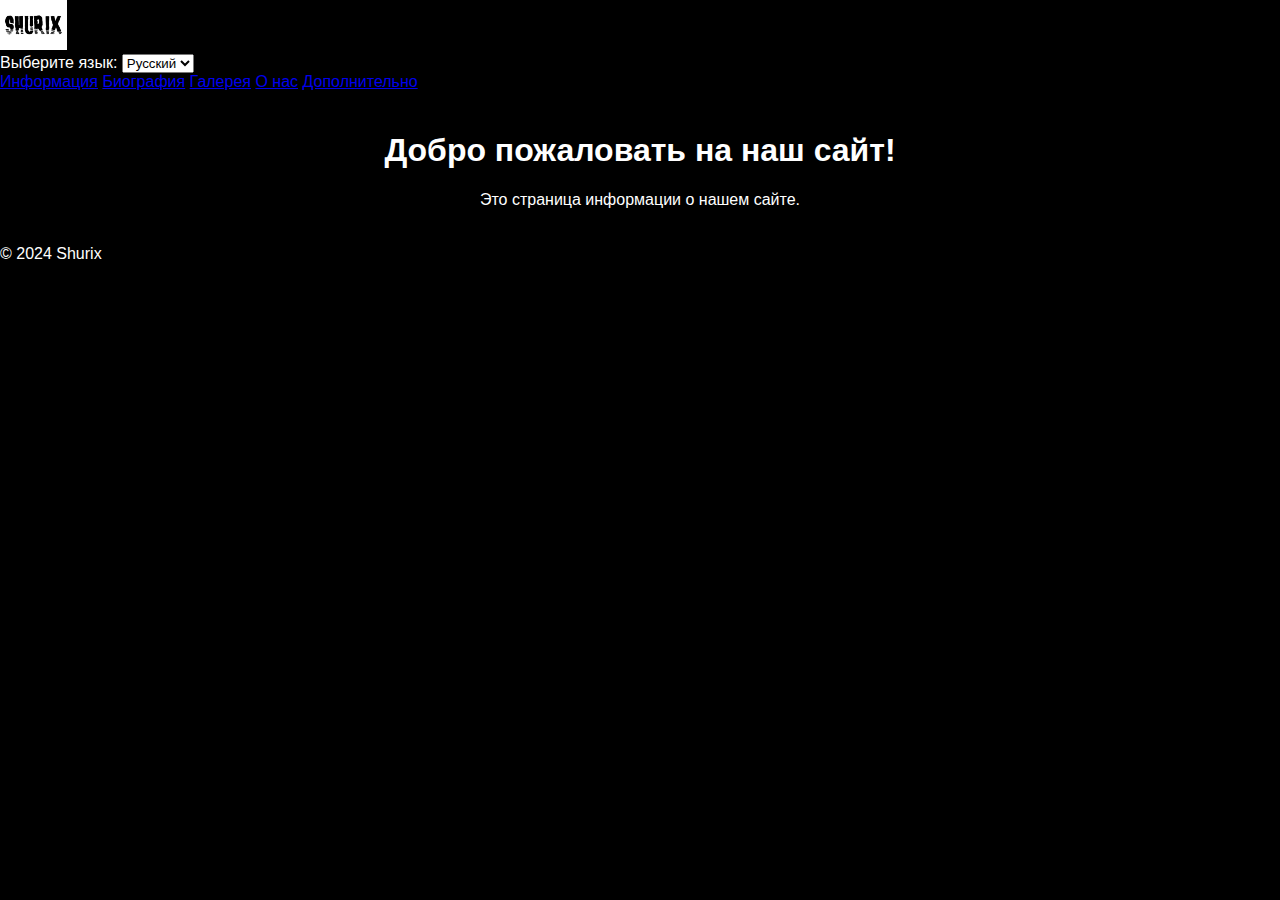
<file: index.html>
<!DOCTYPE html>
<html lang="ru">
<head>
    <meta charset="UTF-8">
    <meta name="viewport" content="width=device-width, initial-scale=1.0">
    <title>Ваш Сайт</title>
    <link rel="stylesheet" href="style.css">
</head>
<body>
    <div class="header">
        <img src="logo.png" alt="Логотип" class="logo">
        <div class="language-switch">
            <label for="language">Выберите язык:</label>
            <select id="language" onchange="changeLanguage()">
                <option value="ru">Русский</option>
                <option value="en">English</option>
            </select>
        </div>
        <div class="nav">
            <a href="index.html">Информация</a>
            <a href="biography.html">Биография</a>
            <a href="gallery.html">Галерея</a>
            <a href="about.html">О нас</a>
            <a href="extra.html">Дополнительно</a>
        </div>
    </div>
    <div class="content">
        <h1>Добро пожаловать на наш сайт!</h1>
        <p>Это страница информации о нашем сайте.</p>
    </div>
    <div class="footer">
        &copy; 2024 Shurix
    </div>
    <script>
        function changeLanguage() {
            const lang = document.getElementById('language').value;
            // Код для смены языка можно добавить здесь
        }
    </script>
</body>
</html>
</file>
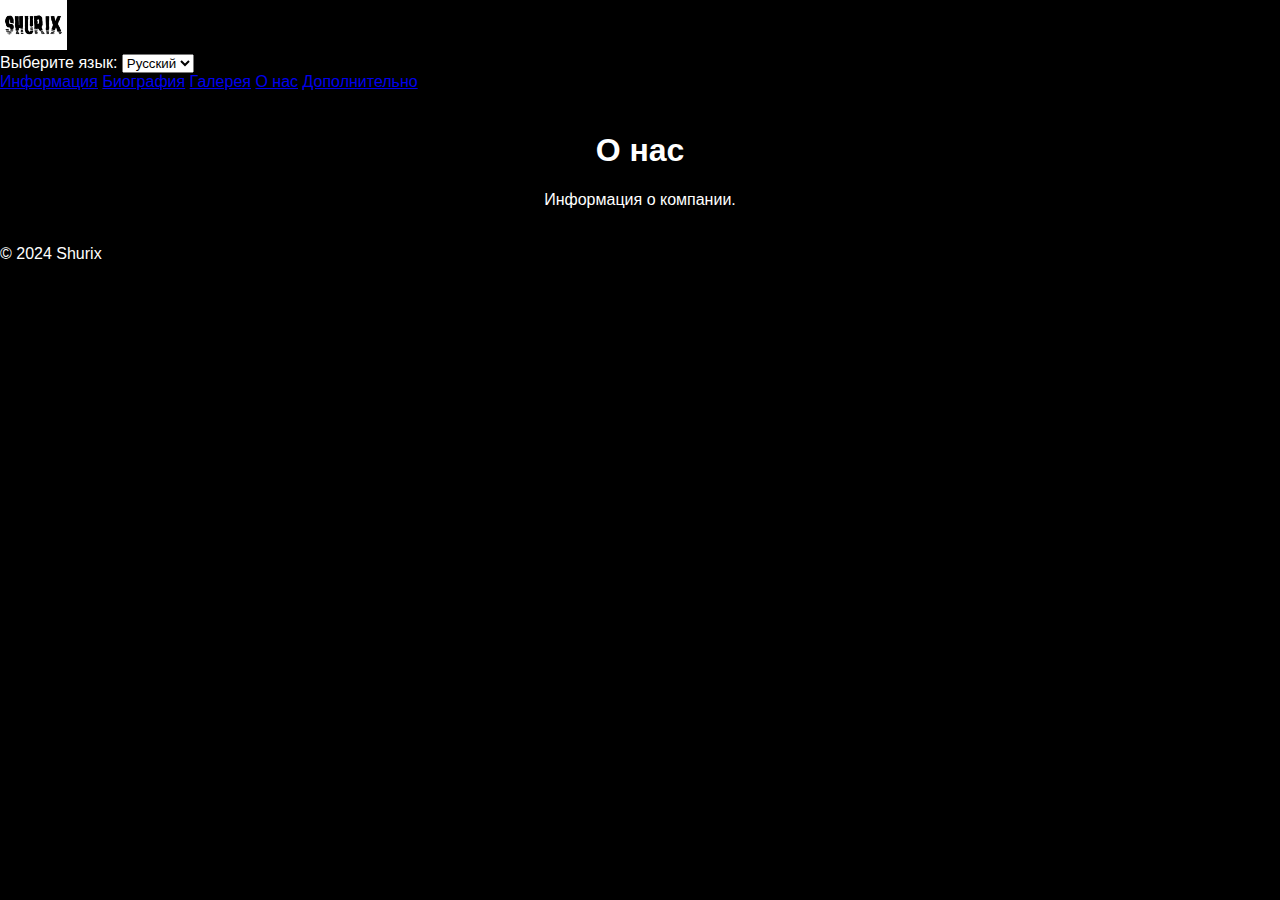
<file: about.html>
<!DOCTYPE html>
<html lang="ru">
<head>
    <meta charset="UTF-8">
    <meta name="viewport" content="width=device-width, initial-scale=1.0">
    <title>О нас</title>
    <link rel="stylesheet" href="style.css">
</head>
<body>
    <div class="header">
        <img src="logo.png" alt="Логотип" class="logo">
        <div class="language-switch">
            <label for="language">Выберите язык:</label>
            <select id="language" onchange="changeLanguage()">
                <option value="ru">Русский</option>
                <option value="en">English</option>
            </select>
        </div>
        <div class="nav">
            <a href="index.html">Информация</a>
            <a href="biography.html">Биография</a>
            <a href="gallery.html">Галерея</a>
            <a href="about.html">О нас</a>
            <a href="extra.html">Дополнительно</a>
        </div>
    </div>
    <div class="content">
        <h1>О нас</h1>
        <p>Информация о компании.</p>
    </div>
    <div class="footer">
        &copy; 2024 Shurix
    </div>
    <script>
        function changeLanguage() {
            const lang = document.getElementById('language').value;
            // Код для смены языка можно добавить здесь
        }
    </script>
</body>
</html>
</file>
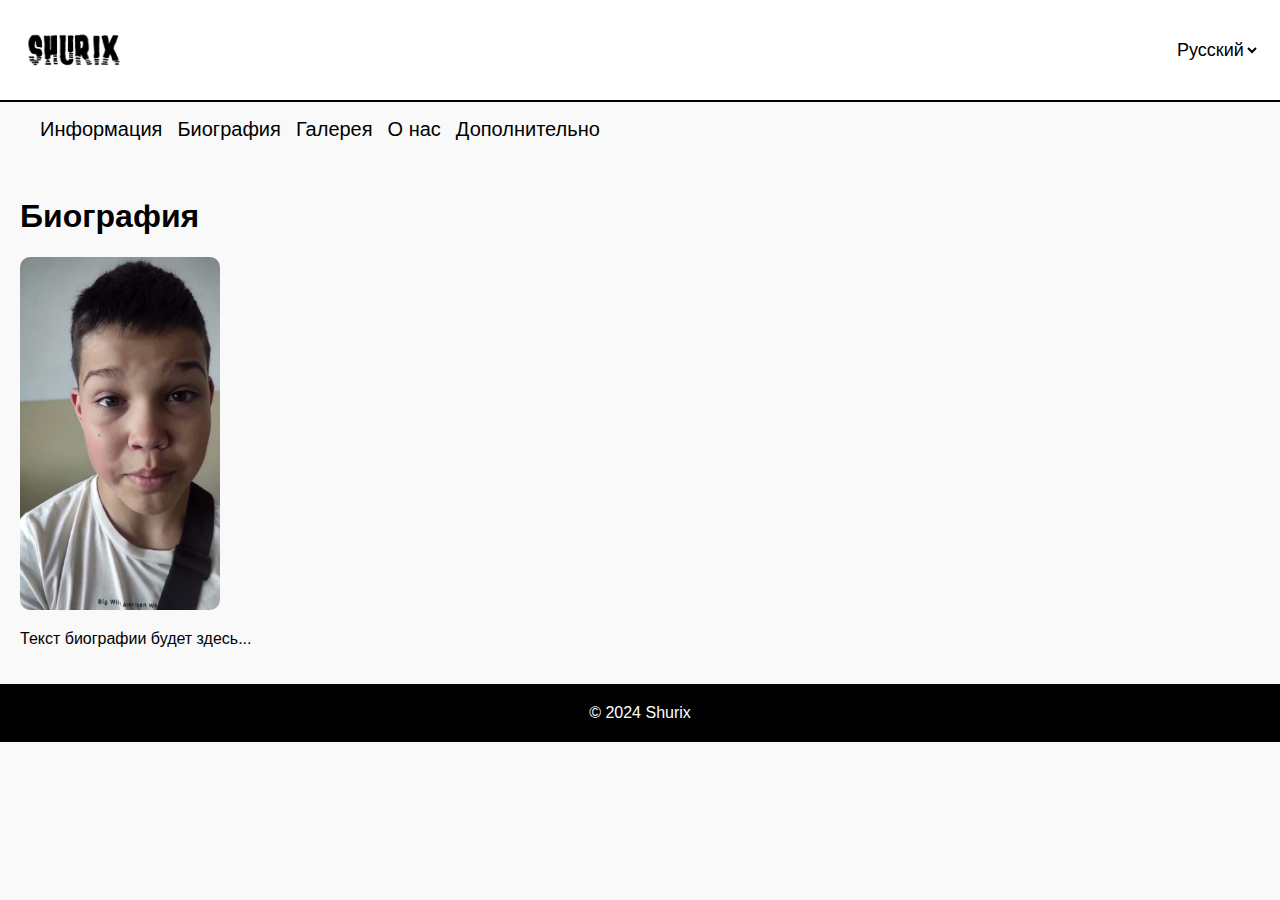
<file: biography.html>
<!DOCTYPE html>
<html lang="ru">
<head>
    <meta charset="UTF-8">
    <meta name="viewport" content="width=device-width, initial-scale=1.0">
    <title>Биография</title>
    <link rel="stylesheet" href="interface.css"> <!-- Подключаем стили интерфейса -->
</head>
<body>

<header>
    <img src="logo.png" alt="Shurix Logo">
    <select id="language-switcher">
        <option value="ru">Русский</option>
        <option value="en">English</option>
    </select>
</header>

<nav>
    <ul>
        <li>Информация</li>
        <li>Биография</li>
        <li>Галерея</li>
        <li>О нас</li>
        <li>Дополнительно</li>
    </ul>
</nav>

<div class="content">
    <h1>Биография</h1>
    <img src="photo.jpg" alt="Биография фото" style="width:200px; border-radius:10px;">
    <p>Текст биографии будет здесь...</p>
</div>

<footer>© 2024 Shurix</footer>

<script src="script.js"></script>
</body>
</html>
</file>
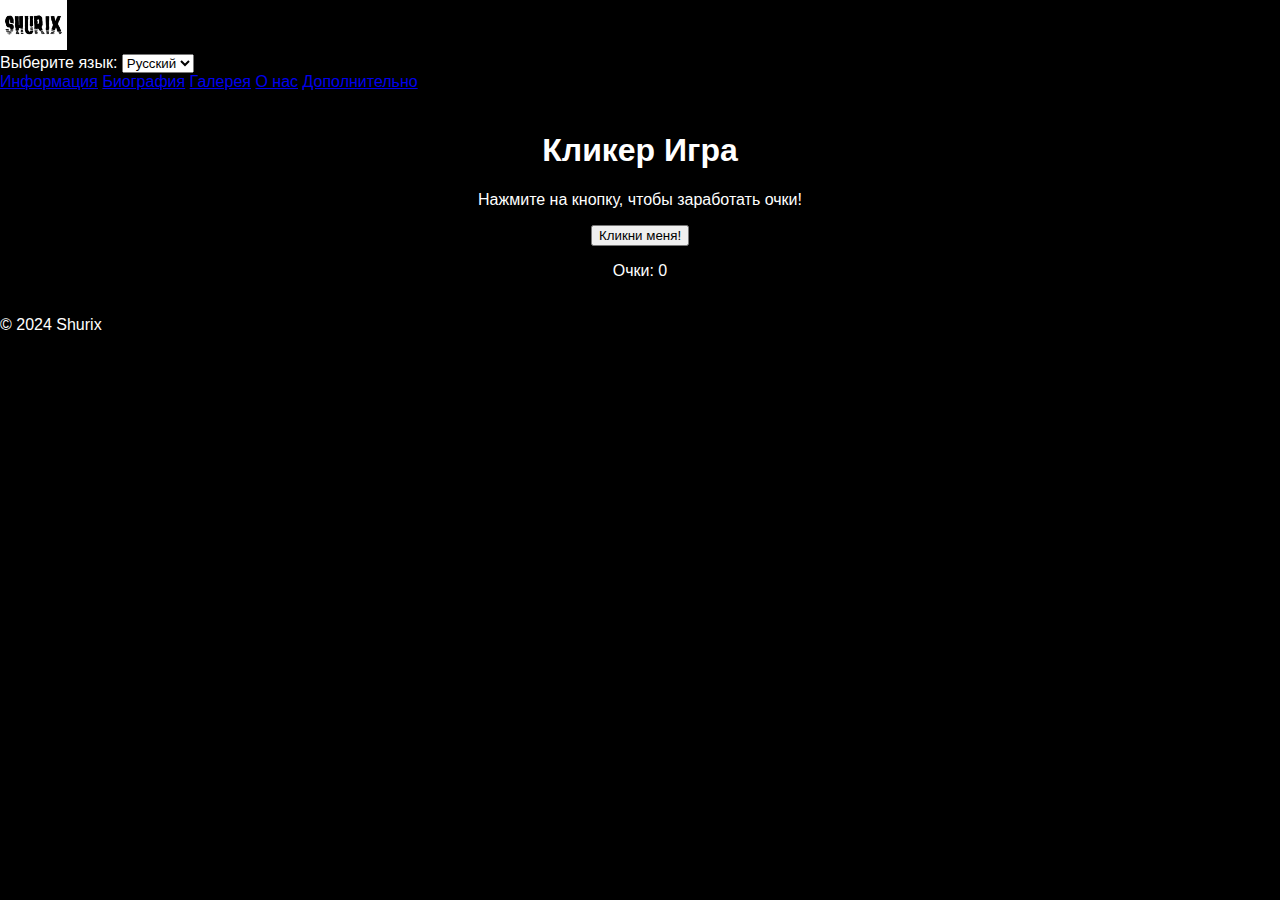
<file: clicker.html>
<!DOCTYPE html>
<html lang="ru">
<head>
    <meta charset="UTF-8">
    <meta name="viewport" content="width=device-width, initial-scale=1.0">
    <title>Кликер Игра</title>
    <link rel="stylesheet" href="style.css">
</head>
<body>
    <div class="header">
        <img src="logo.png" alt="Логотип" class="logo">
        <div class="language-switch">
            <label for="language">Выберите язык:</label>
            <select id="language" onchange="changeLanguage()">
                <option value="ru">Русский</option>
                <option value="en">English</option>
            </select>
        </div>
        <div class="nav">
            <a href="index.html">Информация</a>
            <a href="biography.html">Биография</a>
            <a href="gallery.html">Галерея</a>
            <a href="about.html">О нас</a>
            <a href="extra.html">Дополнительно</a>
        </div>
    </div>
    <div class="content">
        <h1>Кликер Игра</h1>
        <p>Нажмите на кнопку, чтобы заработать очки!</p>
        <button id="clickButton" onclick="addScore()">Кликни меня!</button>
        <p>Очки: <span id="score">0</span></p>
    </div>
    <div class="footer">
        &copy; 2024 Shurix
    </div>
    <script>
        let score = 0;

        function addScore() {
            score++;
            document.getElementById('score').innerText = score;
        }

        function changeLanguage() {
            const lang = document.getElementById('language').value;
            // Код для смены языка можно добавить здесь
        }
    </script>
</body>
</html>
</file>
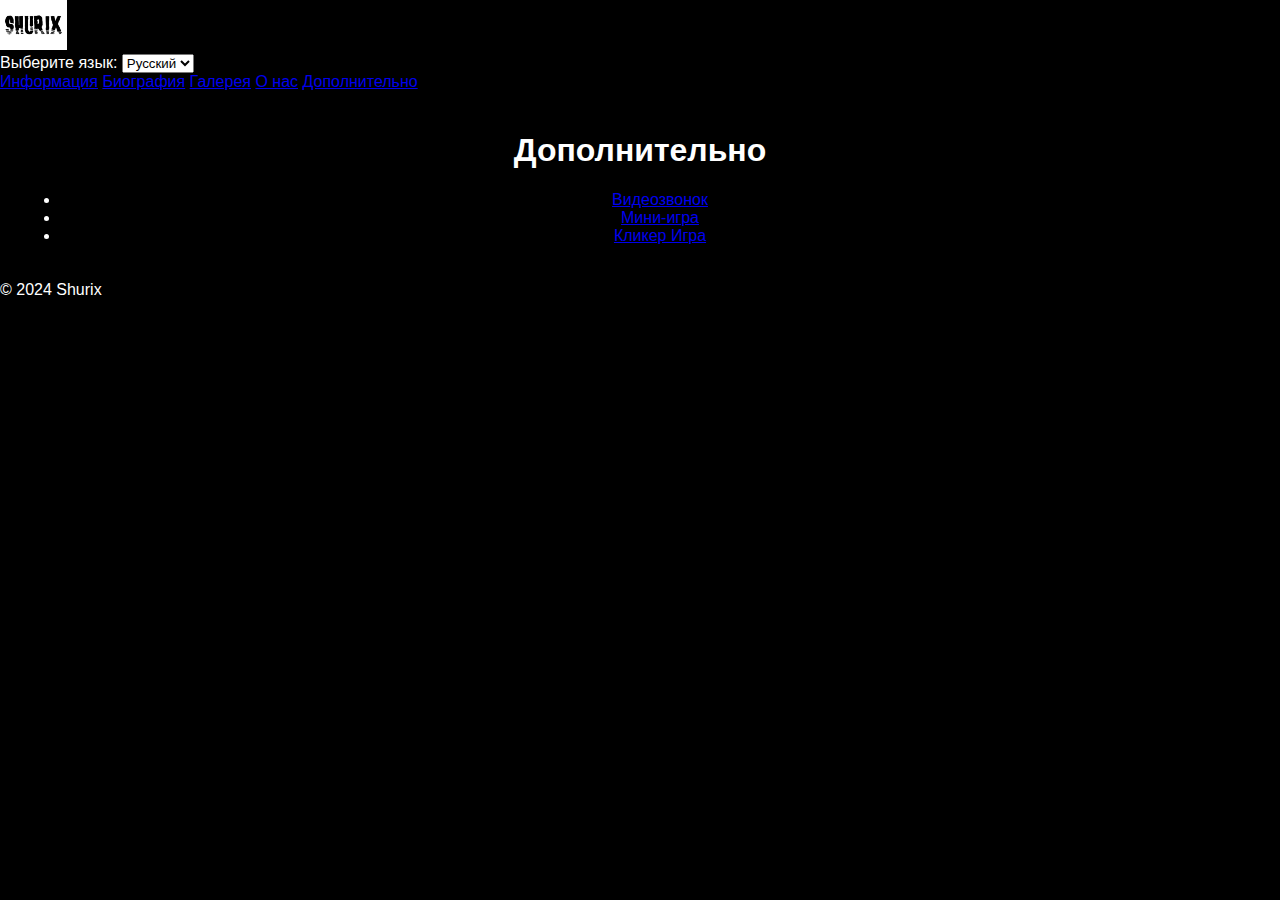
<file: extra.html>
<!DOCTYPE html>
<html lang="ru">
<head>
    <meta charset="UTF-8">
    <meta name="viewport" content="width=device-width, initial-scale=1.0">
    <title>Дополнительно</title>
    <link rel="stylesheet" href="style.css">
</head>
<body>
    <div class="header">
        <img src="logo.png" alt="Логотип" class="logo">
        <div class="language-switch">
            <label for="language">Выберите язык:</label>
            <select id="language" onchange="changeLanguage()">
                <option value="ru">Русский</option>
                <option value="en">English</option>
            </select>
        </div>
        <div class="nav">
            <a href="index.html">Информация</a>
            <a href="biography.html">Биография</a>
            <a href="gallery.html">Галерея</a>
            <a href="about.html">О нас</a>
            <a href="extra.html">Дополнительно</a>
        </div>
    </div>
    <div class="content">
        <h1>Дополнительно</h1>
        <ul>
            <li><a href="videocall.html">Видеозвонок</a></li>
            <li><a href="minigame.html">Мини-игра</a></li>
            <li><a href="clicker.html">Кликер Игра</a></li>
        </ul>
    </div>
    <div class="footer">
        &copy; 2024 Shurix
    </div>
    <script>
        function changeLanguage() {
            const lang = document.getElementById('language').value;
            // Код для смены языка можно добавить здесь
        }
    </script>
</body>
</html>
</file>
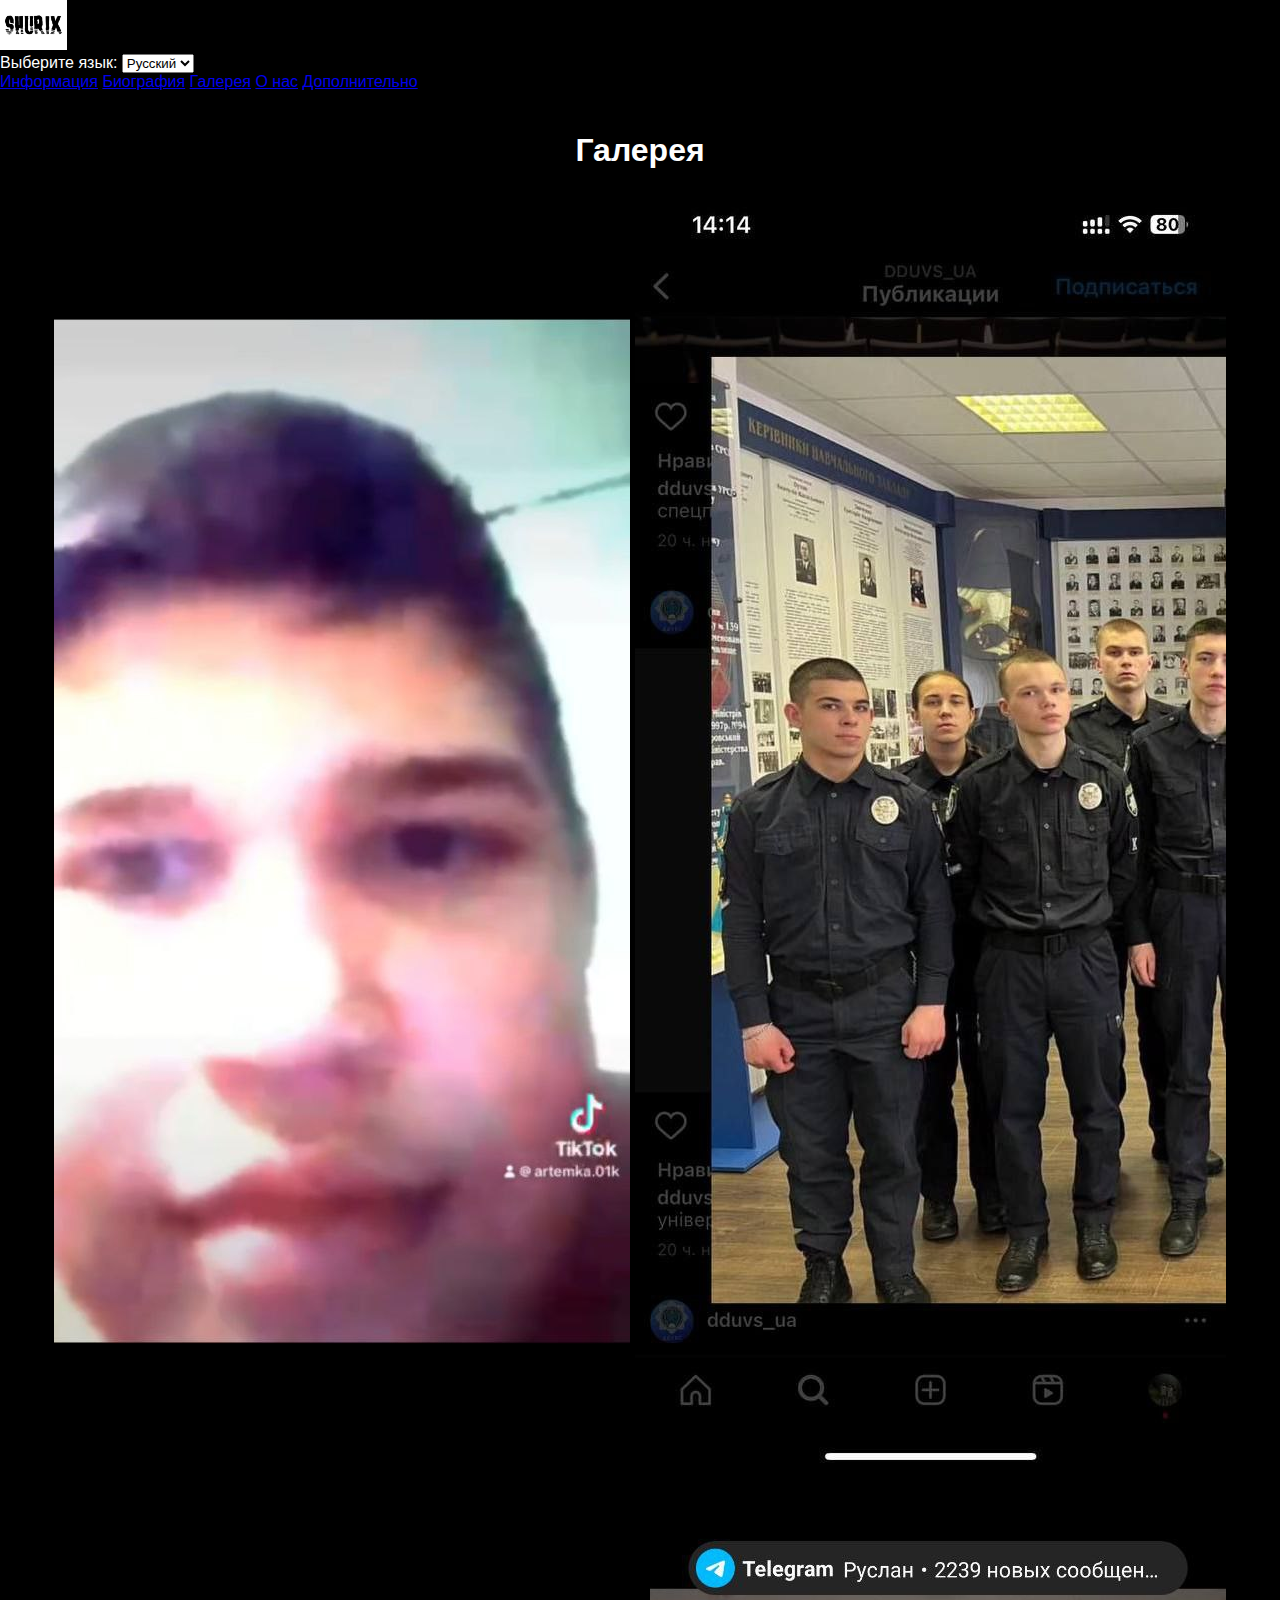
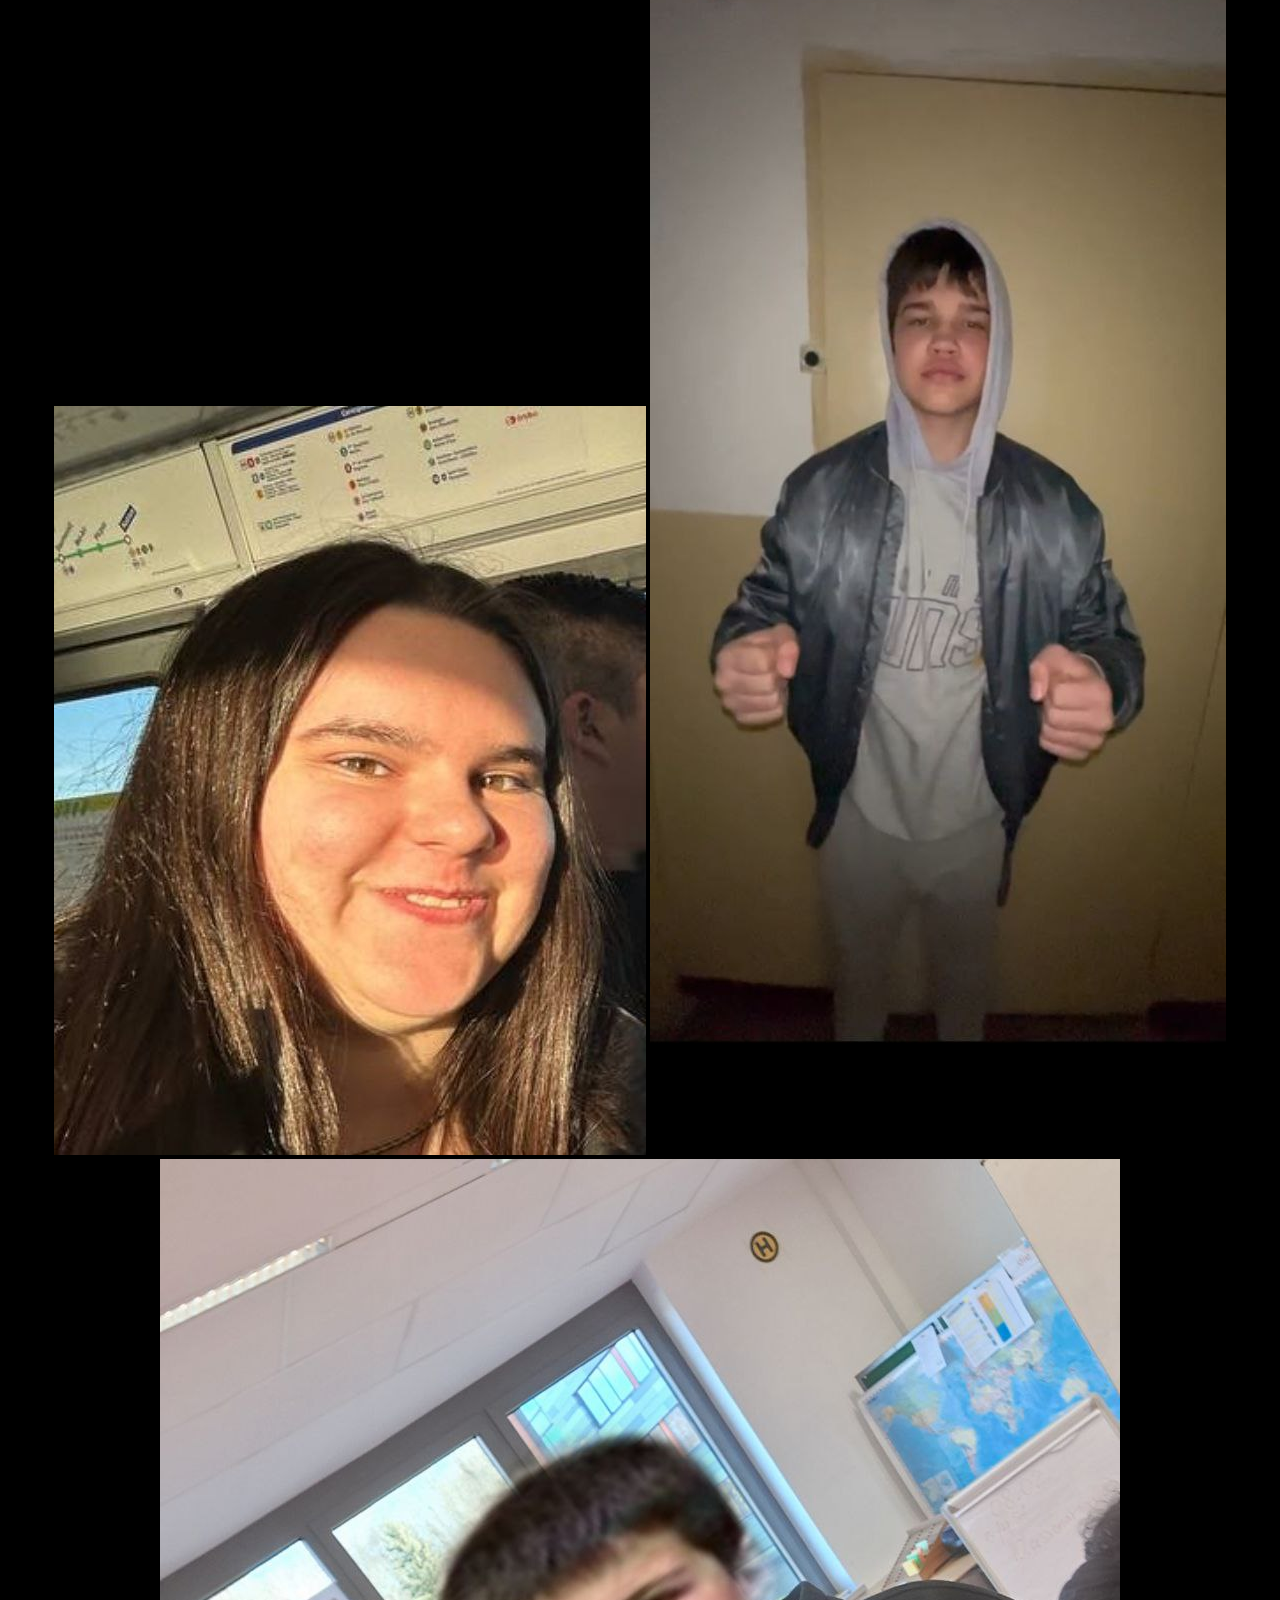
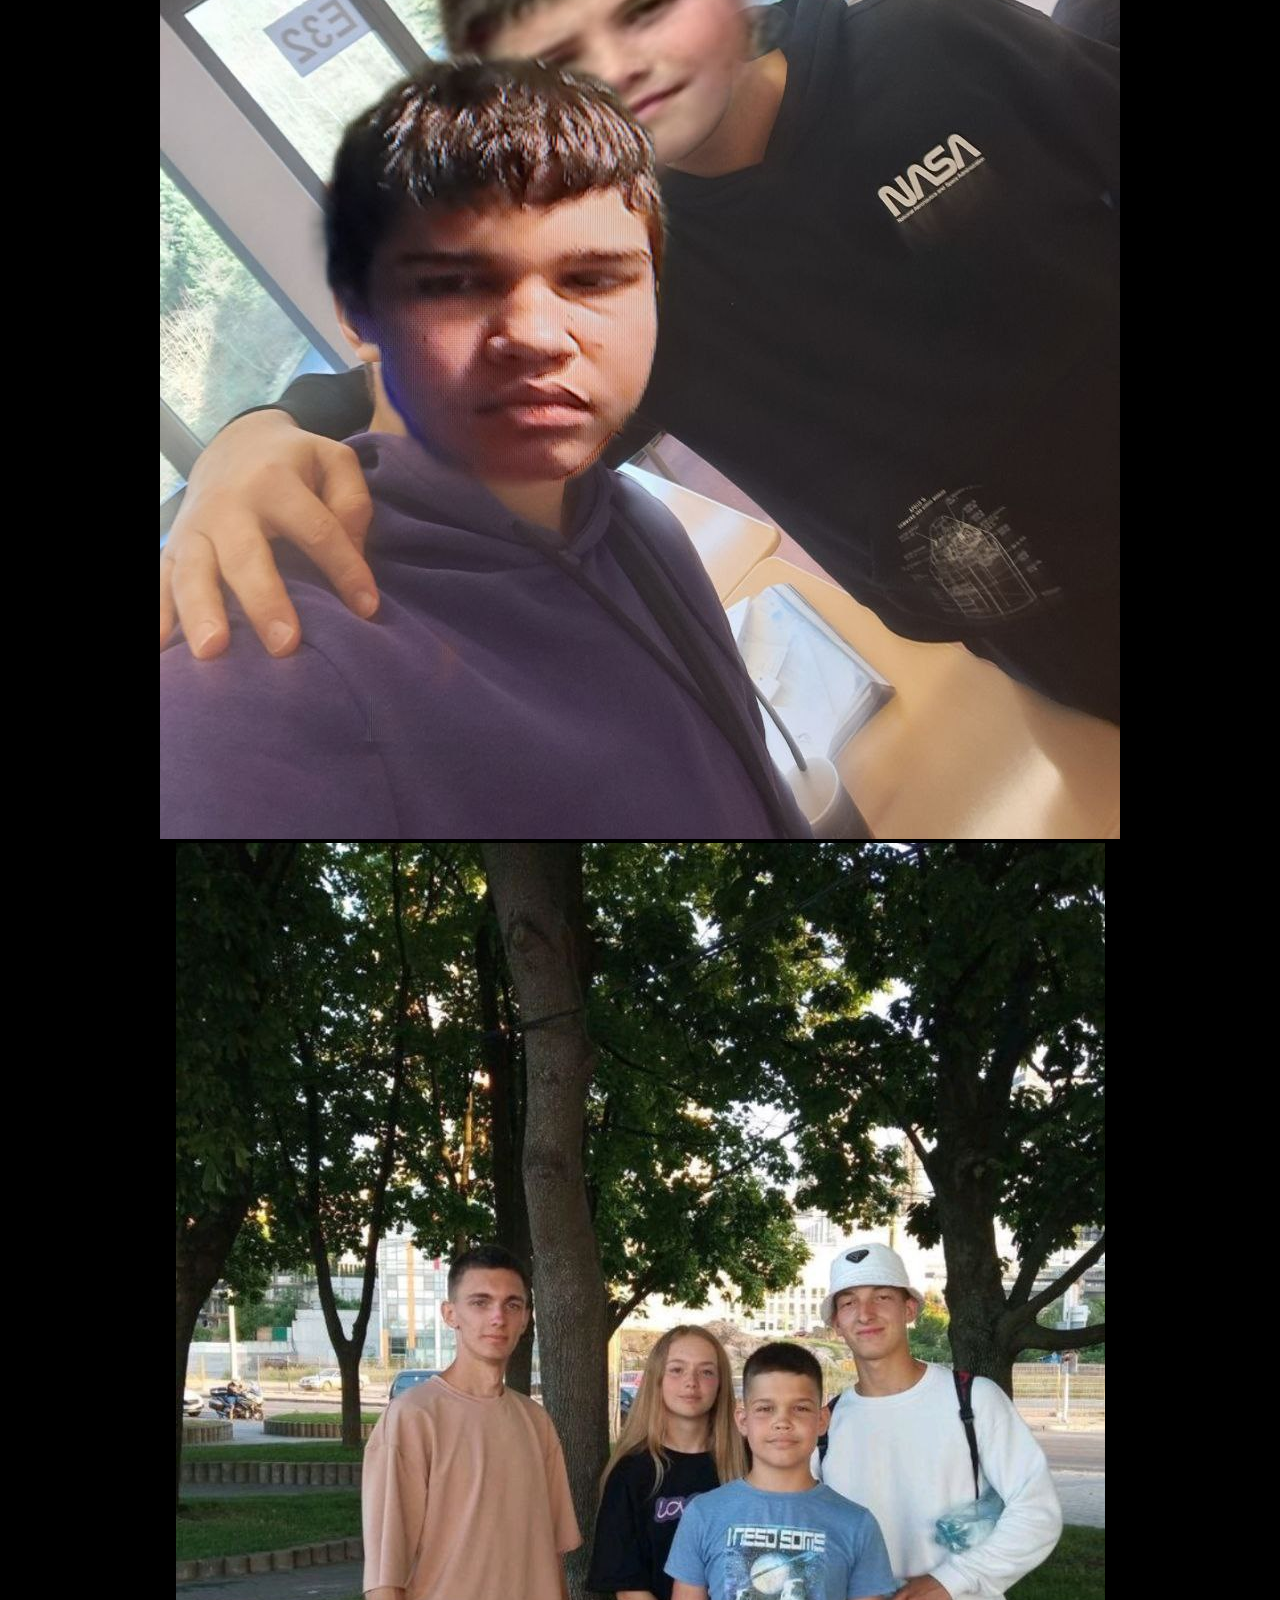
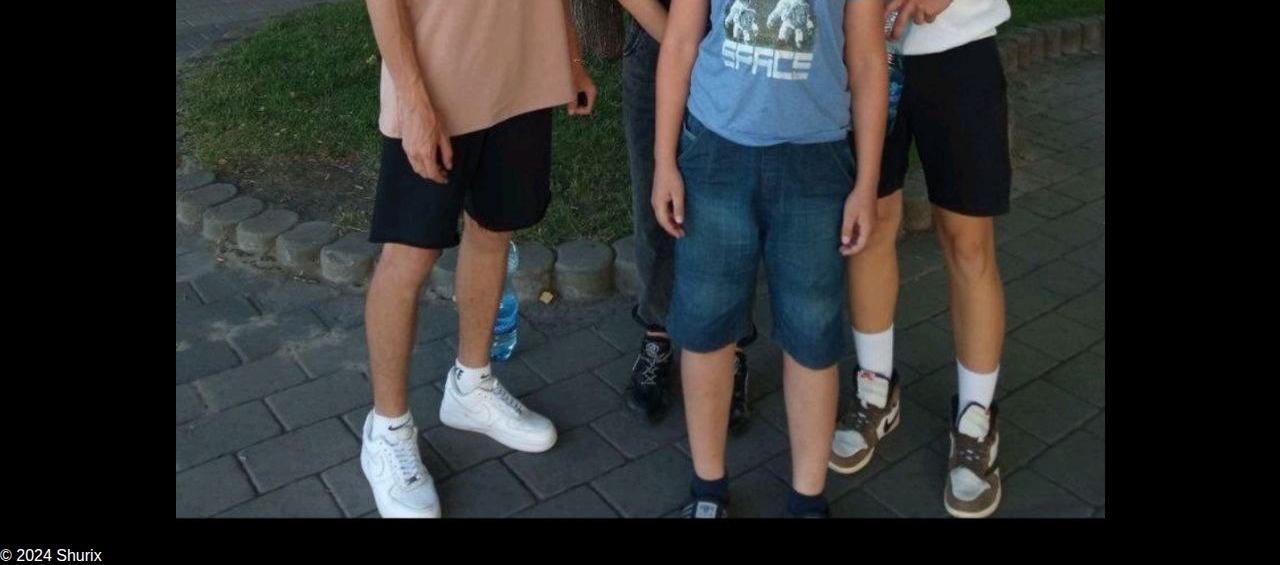
<file: gallery.html>
<!DOCTYPE html>
<html lang="ru">
<head>
    <meta charset="UTF-8">
    <meta name="viewport" content="width=device-width, initial-scale=1.0">
    <title>Галерея</title>
    <link rel="stylesheet" href="style.css">
</head>
<body>
    <div class="header">
        <img src="logo.png" alt="Логотип" class="logo">
        <div class="language-switch">
            <label for="language">Выберите язык:</label>
            <select id="language" onchange="changeLanguage()">
                <option value="ru">Русский</option>
                <option value="en">English</option>
            </select>
        </div>
        <div class="nav">
            <a href="index.html">Информация</a>
            <a href="biography.html">Биография</a>
            <a href="gallery.html">Галерея</a>
            <a href="about.html">О нас</a>
            <a href="extra.html">Дополнительно</a>
        </div>
    </div>
    <div class="content">
        <h1>Галерея</h1>
        <div class="gallery">
            <a href="image1.html"><img src="image1.jpg" alt="Image 1"></a>
            <a href="image2.html"><img src="image2.jpg" alt="Image 2"></a>
            <a href="image3.html"><img src="image3.jpg" alt="Image 3"></a>
            <a href="image4.html"><img src="image4.jpg" alt="Image 4"></a>
            <a href="image5.html"><img src="image5.jpg" alt="Image 5"></a>
            <a href="image6.html"><img src="image6.jpg" alt="Image 6"></a>
        </div>
    </div>
    <div class="footer">
        &copy; 2024 Shurix
    </div>
    <script>
        function changeLanguage() {
            const lang = document.getElementById('language').value;
            // Код для смены языка можно добавить здесь
        }
    </script>
</body>
</html>
</file>
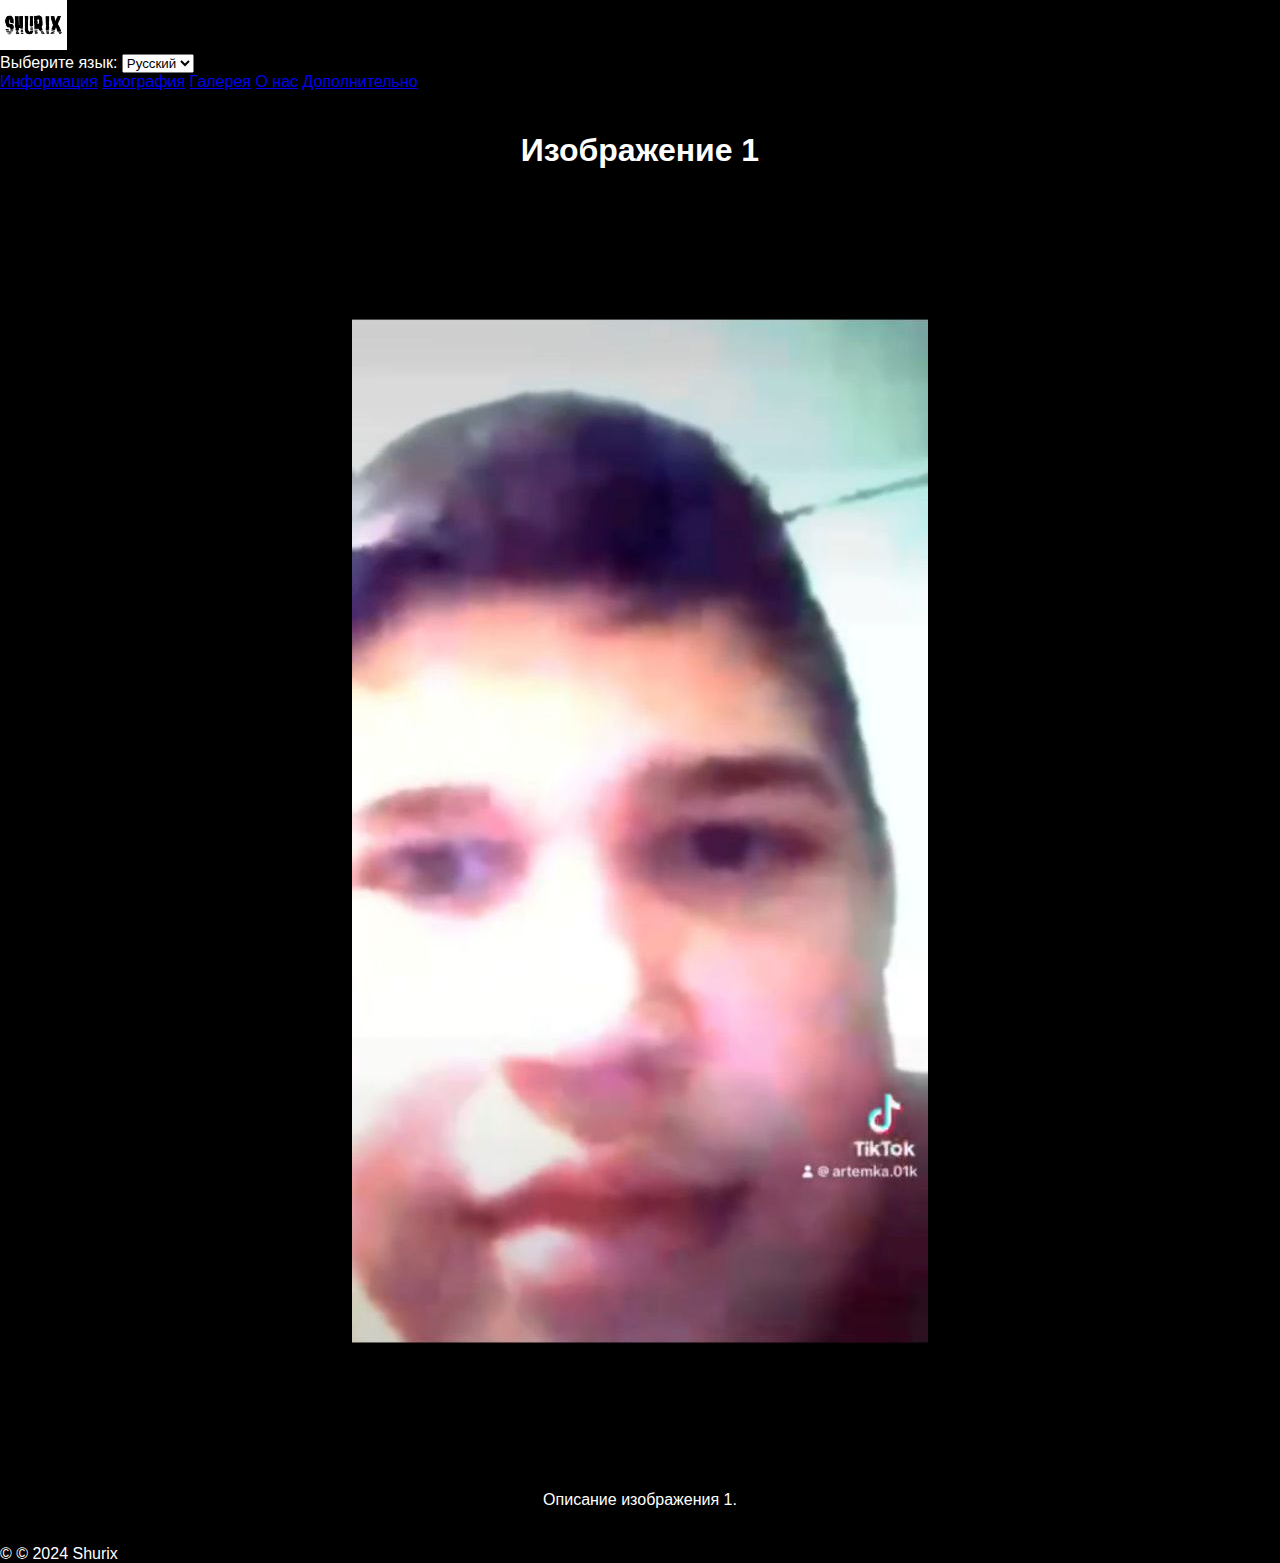
<file: image1.html>
<!DOCTYPE html>
<html lang="ru">
<head>
    <meta charset="UTF-8">
    <meta name="viewport" content="width=device-width, initial-scale=1.0">
    <title>Изображение 1</title>
    <link rel="stylesheet" href="style.css">
</head>
<body>
    <div class="header">
        <img src="logo.png" alt="Логотип" class="logo">
        <div class="language-switch">
            <label for="language">Выберите язык:</label>
            <select id="language" onchange="changeLanguage()">
                <option value="ru">Русский</option>
                <option value="en">English</option>
            </select>
        </div>
        <div class="nav">
            <a href="index.html">Информация</a>
            <a href="biography.html">Биография</a>
            <a href="gallery.html">Галерея</a>
            <a href="about.html">О нас</a>
            <a href="extra.html">Дополнительно</a>
        </div>
    </div>
    <div class="content">
        <h1>Изображение 1</h1>
        <img src="image1.jpg" alt="Изображение 1" class="full-image">
        <p>Описание изображения 1.</p>
    </div>
    <div class="footer">
        &copy;  © 2024 Shurix 
    </div>
    <script src="script.js"></script>
</body>
</html>
</file>
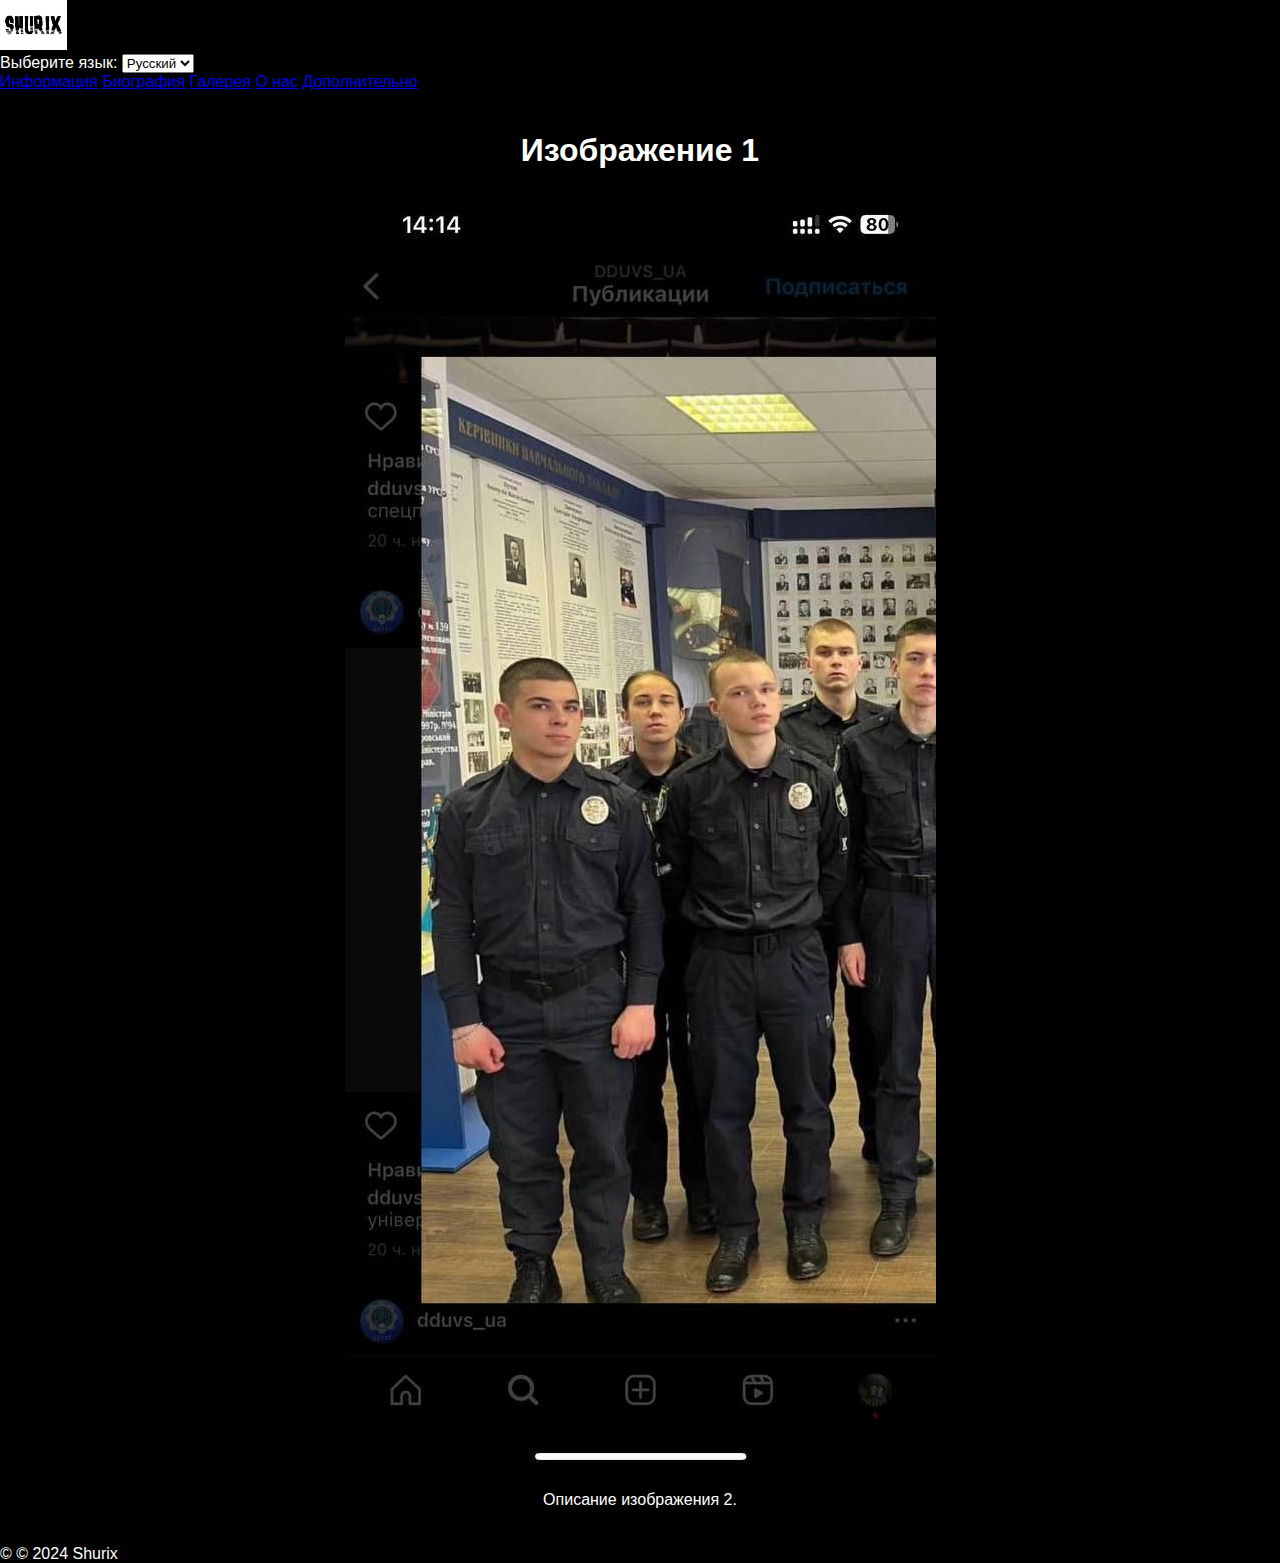
<file: image2.html>
<!DOCTYPE html>
<html lang="ru">
<head>
    <meta charset="UTF-8">
    <meta name="viewport" content="width=device-width, initial-scale=1.0">
    <title>Изображение 1</title>
    <link rel="stylesheet" href="style.css">
</head>
<body>
    <div class="header">
        <img src="logo.png" alt="Логотип" class="logo">
        <div class="language-switch">
            <label for="language">Выберите язык:</label>
            <select id="language" onchange="changeLanguage()">
                <option value="ru">Русский</option>
                <option value="en">English</option>
            </select>
        </div>
        <div class="nav">
            <a href="index.html">Информация</a>
            <a href="biography.html">Биография</a>
            <a href="gallery.html">Галерея</a>
            <a href="about.html">О нас</a>
            <a href="extra.html">Дополнительно</a>
        </div>
    </div>
    <div class="content">
        <h1>Изображение 1</h1>
        <img src="image2.jpg" alt="Изображение 2" class="full-image">
        <p>Описание изображения 2.</p>
    </div>
    <div class="footer">
        &copy;  © 2024 Shurix 
    </div>
    <script src="script.js"></script>
</body>
</html>
</file>
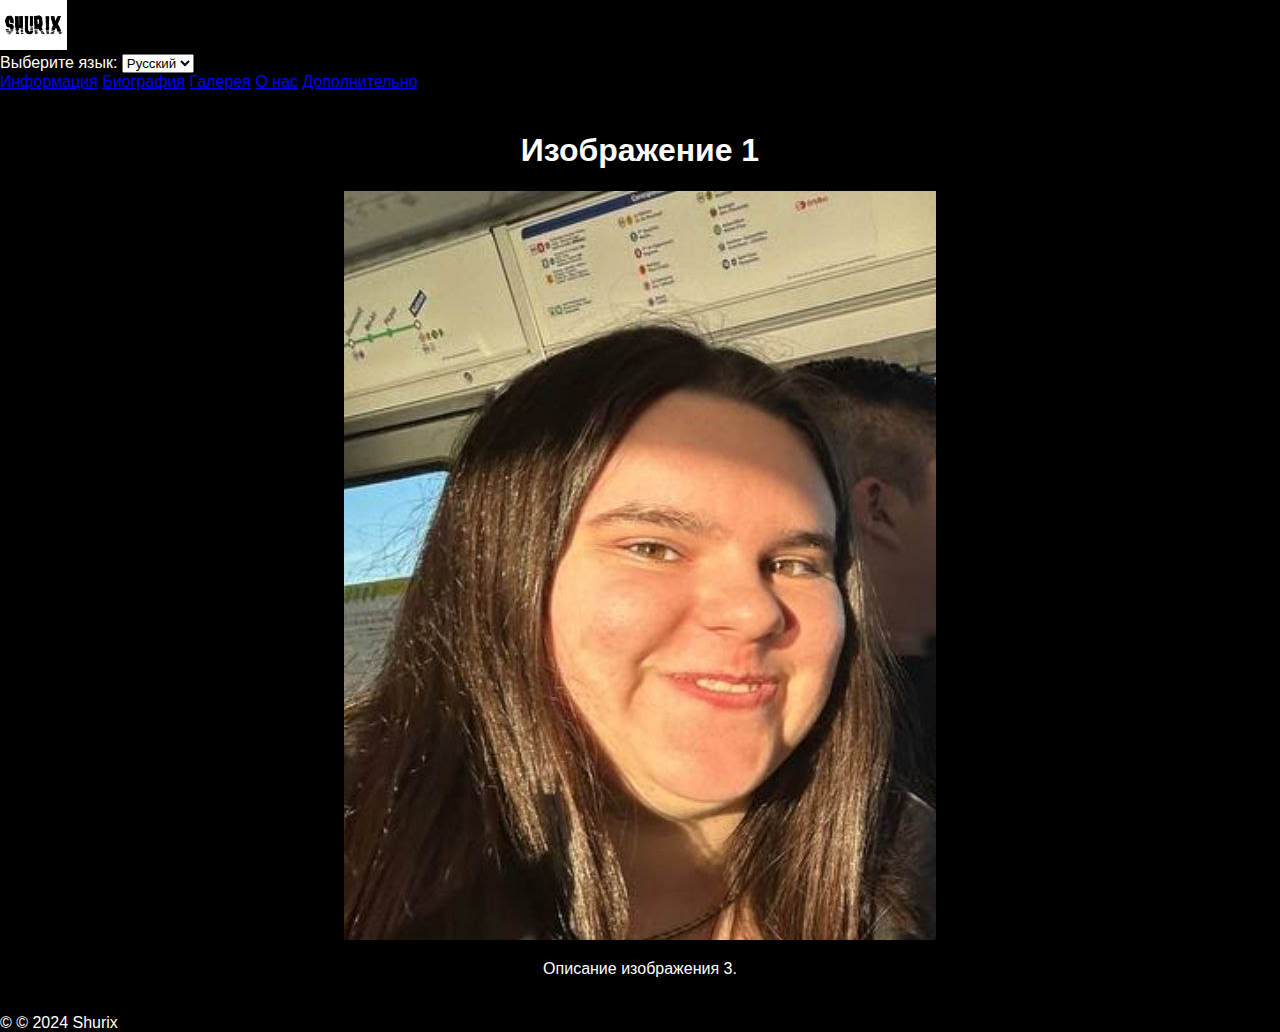
<file: image3.html>
<!DOCTYPE html>
<html lang="ru">
<head>
    <meta charset="UTF-8">
    <meta name="viewport" content="width=device-width, initial-scale=1.0">
    <title>Изображение 1</title>
    <link rel="stylesheet" href="style.css">
</head>
<body>
    <div class="header">
        <img src="logo.png" alt="Логотип" class="logo">
        <div class="language-switch">
            <label for="language">Выберите язык:</label>
            <select id="language" onchange="changeLanguage()">
                <option value="ru">Русский</option>
                <option value="en">English</option>
            </select>
        </div>
        <div class="nav">
            <a href="index.html">Информация</a>
            <a href="biography.html">Биография</a>
            <a href="gallery.html">Галерея</a>
            <a href="about.html">О нас</a>
            <a href="extra.html">Дополнительно</a>
        </div>
    </div>
    <div class="content">
        <h1>Изображение 1</h1>
        <img src="image3.jpg" alt="Изображение 3" class="full-image">
        <p>Описание изображения 3.</p>
    </div>
    <div class="footer">
        &copy;  © 2024 Shurix 
    </div>
    <script src="script.js"></script>
</body>
</html>
</file>
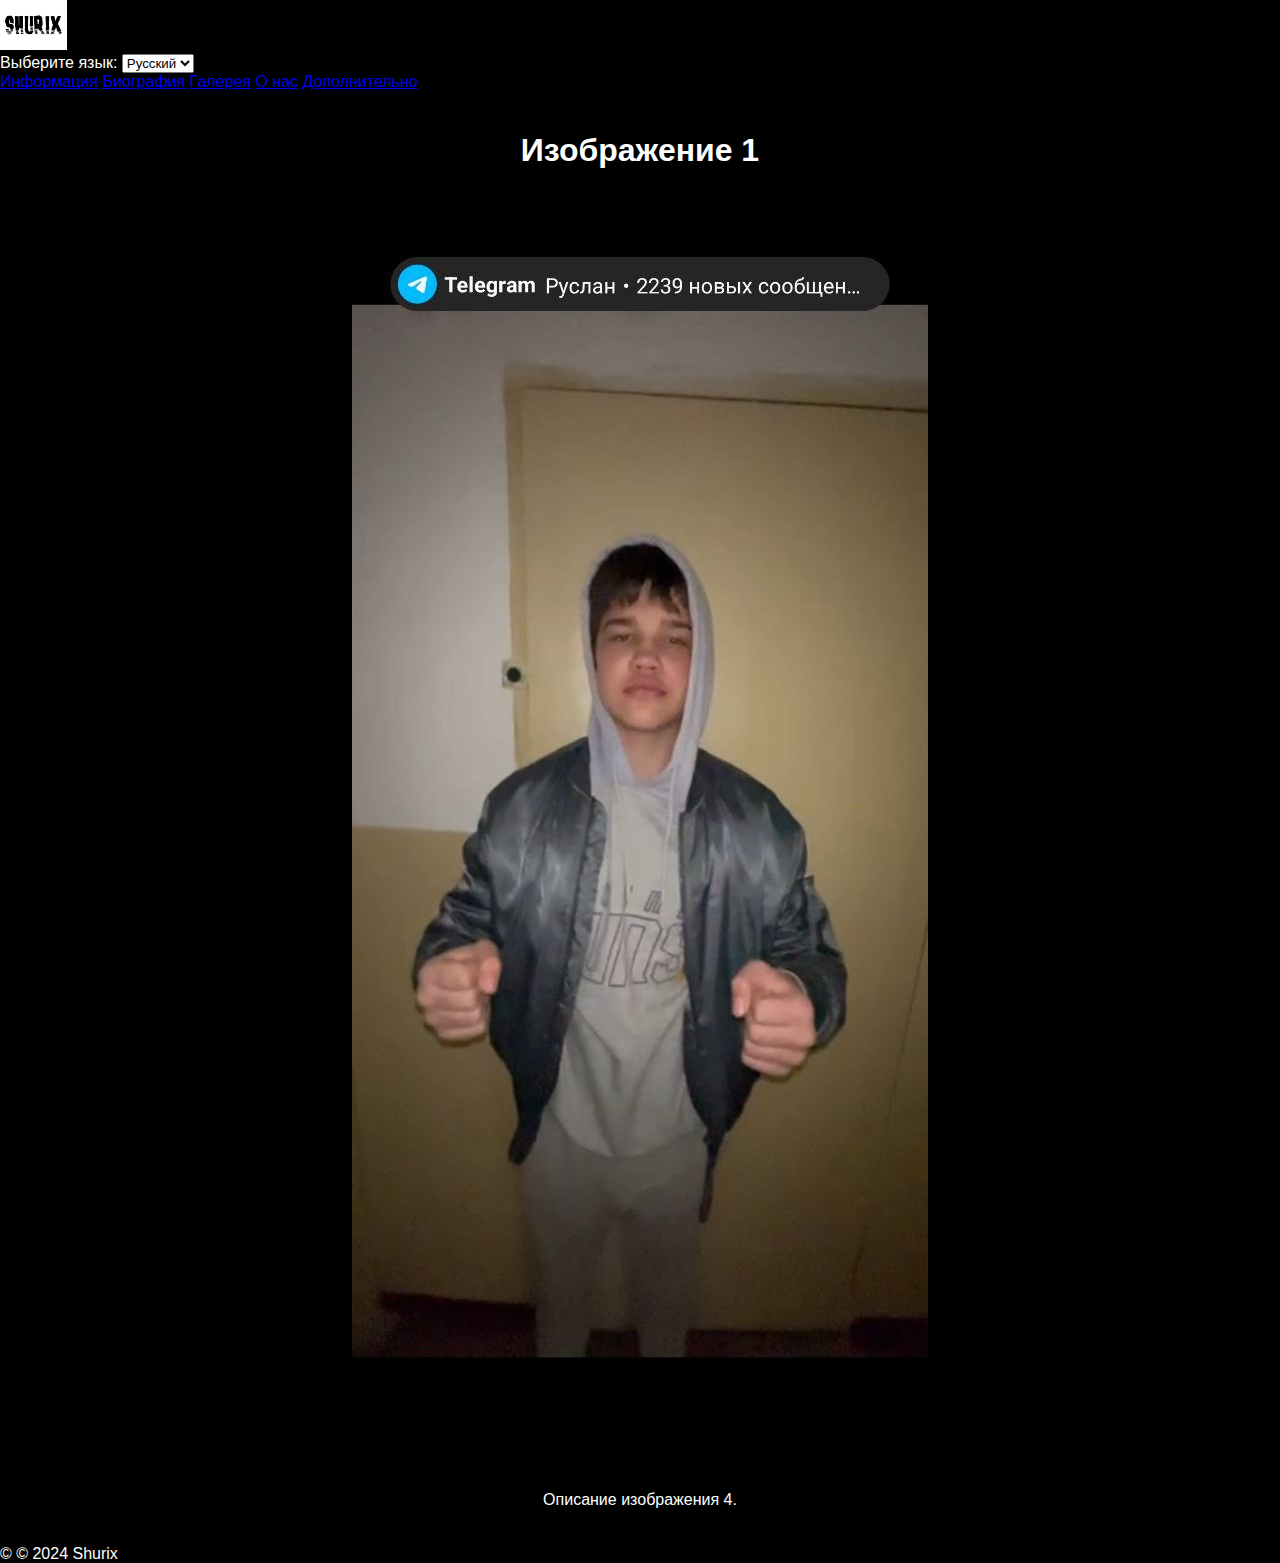
<file: image4.html>
<!DOCTYPE html>
<html lang="ru">
<head>
    <meta charset="UTF-8">
    <meta name="viewport" content="width=device-width, initial-scale=1.0">
    <title>Изображение 1</title>
    <link rel="stylesheet" href="style.css">
</head>
<body>
    <div class="header">
        <img src="logo.png" alt="Логотип" class="logo">
        <div class="language-switch">
            <label for="language">Выберите язык:</label>
            <select id="language" onchange="changeLanguage()">
                <option value="ru">Русский</option>
                <option value="en">English</option>
            </select>
        </div>
        <div class="nav">
            <a href="index.html">Информация</a>
            <a href="biography.html">Биография</a>
            <a href="gallery.html">Галерея</a>
            <a href="about.html">О нас</a>
            <a href="extra.html">Дополнительно</a>
        </div>
    </div>
    <div class="content">
        <h1>Изображение 1</h1>
        <img src="image4.jpg" alt="Изображение 4" class="full-image">
        <p>Описание изображения 4.</p>
    </div>
    <div class="footer">
        &copy;  © 2024 Shurix 
    </div>
    <script src="script.js"></script>
</body>
</html>
</file>
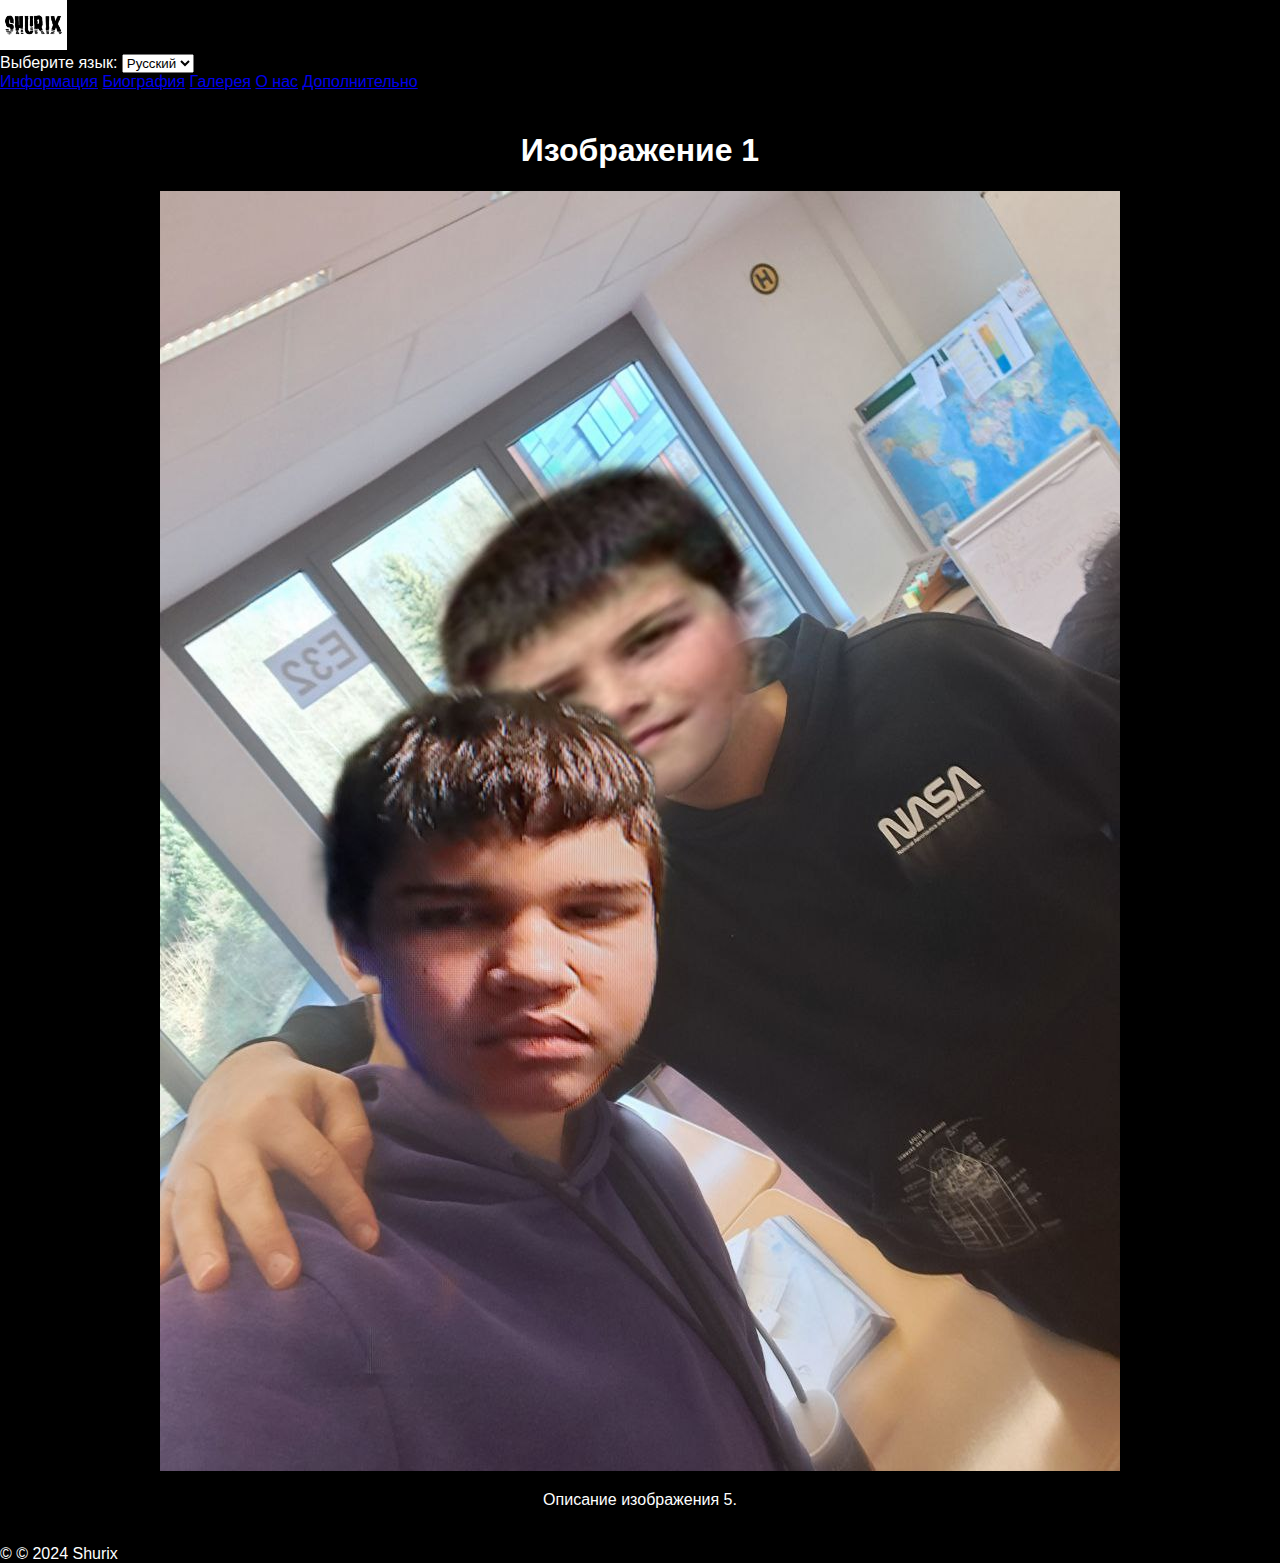
<file: image5.html>
<!DOCTYPE html>
<html lang="ru">
<head>
    <meta charset="UTF-8">
    <meta name="viewport" content="width=device-width, initial-scale=1.0">
    <title>Изображение 1</title>
    <link rel="stylesheet" href="style.css">
</head>
<body>
    <div class="header">
        <img src="logo.png" alt="Логотип" class="logo">
        <div class="language-switch">
            <label for="language">Выберите язык:</label>
            <select id="language" onchange="changeLanguage()">
                <option value="ru">Русский</option>
                <option value="en">English</option>
            </select>
        </div>
        <div class="nav">
            <a href="index.html">Информация</a>
            <a href="biography.html">Биография</a>
            <a href="gallery.html">Галерея</a>
            <a href="about.html">О нас</a>
            <a href="extra.html">Дополнительно</a>
        </div>
    </div>
    <div class="content">
        <h1>Изображение 1</h1>
        <img src="image5.jpg" alt="Изображение 5" class="full-image">
        <p>Описание изображения 5.</p>
    </div>
    <div class="footer">
        &copy;  © 2024 Shurix 
    </div>
    <script src="script.js"></script>
</body>
</html>
</file>
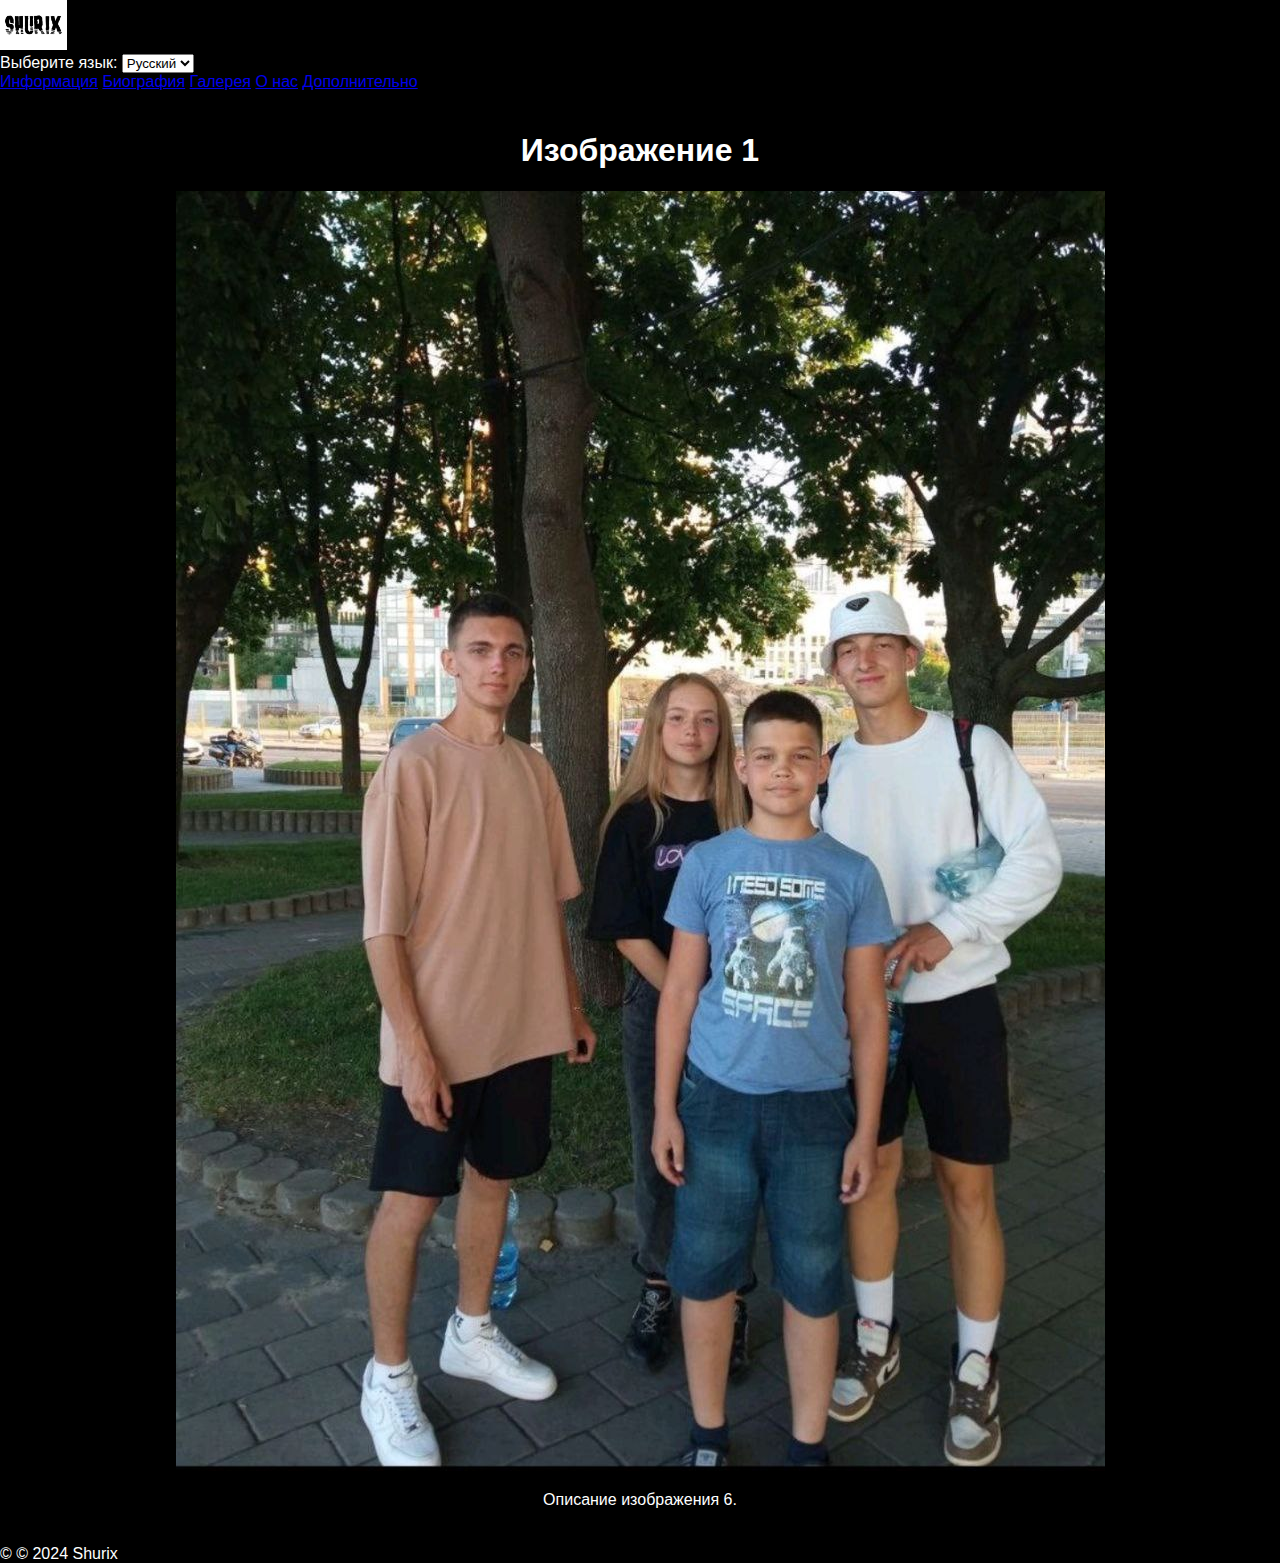
<file: image6.html>
<!DOCTYPE html>
<html lang="ru">
<head>
    <meta charset="UTF-8">
    <meta name="viewport" content="width=device-width, initial-scale=1.0">
    <title>Изображение 1</title>
    <link rel="stylesheet" href="style.css">
</head>
<body>
    <div class="header">
        <img src="logo.png" alt="Логотип" class="logo">
        <div class="language-switch">
            <label for="language">Выберите язык:</label>
            <select id="language" onchange="changeLanguage()">
                <option value="ru">Русский</option>
                <option value="en">English</option>
            </select>
        </div>
        <div class="nav">
            <a href="index.html">Информация</a>
            <a href="biography.html">Биография</a>
            <a href="gallery.html">Галерея</a>
            <a href="about.html">О нас</a>
            <a href="extra.html">Дополнительно</a>
        </div>
    </div>
    <div class="content">
        <h1>Изображение 1</h1>
        <img src="image6.jpg" alt="Изображение 6" class="full-image">
        <p>Описание изображения 6.</p>
    </div>
    <div class="footer">
        &copy;  © 2024 Shurix 
    </div>
    <script src="script.js"></script>
</body>
</html>
</file>
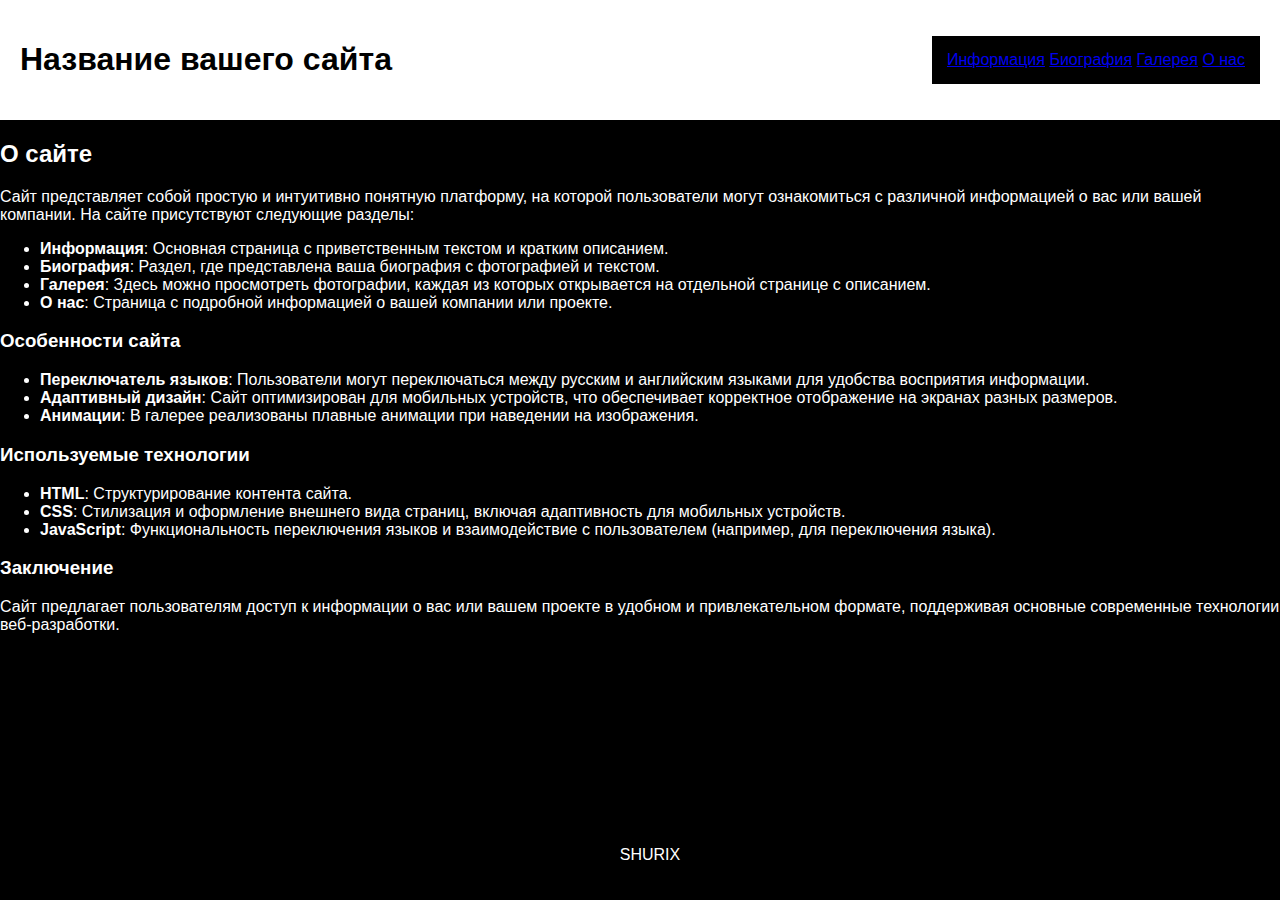
<file: info.html>
<!DOCTYPE html>
<html lang="ru">
<head>
    <meta charset="UTF-8">
    <meta name="viewport" content="width=device-width, initial-scale=1.0">
    <link rel="stylesheet" href="style.css">
    <script src="script.js" defer></script>
    <title>Информация</title>
</head>
<body>
    <header>
        <h1>Название вашего сайта</h1>
        <nav>
            <a href="index.html">Информация</a>
            <a href="biography.html">Биография</a>
            <a href="gallery.html">Галерея</a>
            <a href="about.html">О нас</a>
        </nav>
    </header>
    <main>
        <section>
            <h2>О сайте</h2>
            <p>
                Сайт представляет собой простую и интуитивно понятную платформу, на которой пользователи могут ознакомиться с различной информацией о вас или вашей компании. На сайте присутствуют следующие разделы:
            </p>
            <ul>
                <li><strong>Информация</strong>: Основная страница с приветственным текстом и кратким описанием.</li>
                <li><strong>Биография</strong>: Раздел, где представлена ваша биография с фотографией и текстом.</li>
                <li><strong>Галерея</strong>: Здесь можно просмотреть фотографии, каждая из которых открывается на отдельной странице с описанием.</li>
                <li><strong>О нас</strong>: Страница с подробной информацией о вашей компании или проекте.</li>
            </ul>

            <h3>Особенности сайта</h3>
            <ul>
                <li><strong>Переключатель языков</strong>: Пользователи могут переключаться между русским и английским языками для удобства восприятия информации.</li>
                <li><strong>Адаптивный дизайн</strong>: Сайт оптимизирован для мобильных устройств, что обеспечивает корректное отображение на экранах разных размеров.</li>
                <li><strong>Анимации</strong>: В галерее реализованы плавные анимации при наведении на изображения.</li>
            </ul>

            <h3>Используемые технологии</h3>
            <ul>
                <li><strong>HTML</strong>: Структурирование контента сайта.</li>
                <li><strong>CSS</strong>: Стилизация и оформление внешнего вида страниц, включая адаптивность для мобильных устройств.</li>
                <li><strong>JavaScript</strong>: Функциональность переключения языков и взаимодействие с пользователем (например, для переключения языка).</li>
            </ul>

            <h3>Заключение</h3>
            <p>
                Сайт предлагает пользователям доступ к информации о вас или вашем проекте в удобном и привлекательном формате, поддерживая основные современные технологии веб-разработки.
            </p>
        </section>
    </main>
    <footer>
        <p style="background-color: black; color: white; text-align: center; padding: 10px;">SHURIX</p>
    </footer>
</body>
</html>
</file>
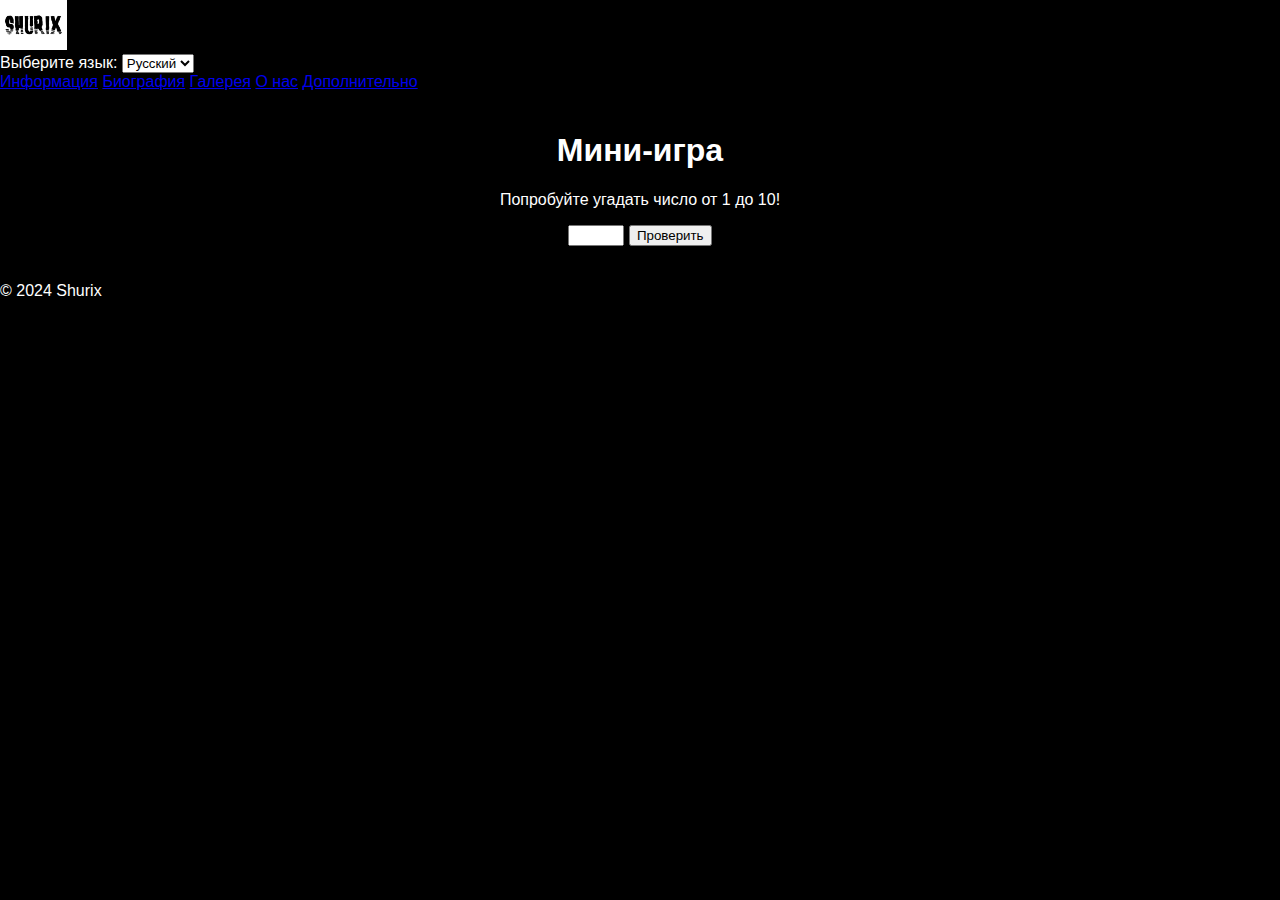
<file: minigame.html>
<!DOCTYPE html>
<html lang="ru">
<head>
    <meta charset="UTF-8">
    <meta name="viewport" content="width=device-width, initial-scale=1.0">
    <title>Мини-игра</title>
    <link rel="stylesheet" href="style.css">
</head>
<body>
    <div class="header">
        <img src="logo.png" alt="Логотип" class="logo">
        <div class="language-switch">
            <label for="language">Выберите язык:</label>
            <select id="language" onchange="changeLanguage()">
                <option value="ru">Русский</option>
                <option value="en">English</option>
            </select>
        </div>
        <div class="nav">
            <a href="index.html">Информация</a>
            <a href="biography.html">Биография</a>
            <a href="gallery.html">Галерея</a>
            <a href="about.html">О нас</a>
            <a href="extra.html">Дополнительно</a>
        </div>
    </div>
    <div class="content">
        <h1>Мини-игра</h1>
        <p>Попробуйте угадать число от 1 до 10!</p>
        <input type="number" id="userGuess" min="1" max="10">
        <button onclick="checkGuess()">Проверить</button>
        <p id="result"></p>
    </div>
    <div class="footer">
        &copy; 2024 Shurix
    </div>
    <script>
        // Генерация случайного числа от 1 до 10
        const randomNumber = Math.floor(Math.random() * 10) + 1;

        function checkGuess() {
            const userGuess = parseInt(document.getElementById('userGuess').value);
            const resultText = document.getElementById('result');

            if (userGuess === randomNumber) {
                resultText.textContent = "Поздравляем! Вы угадали число!";
            } else {
                resultText.textContent = "Попробуйте снова! Загаданное число было " + randomNumber + ".";
            }
        }
    </script>
</body>
</html>
</file>
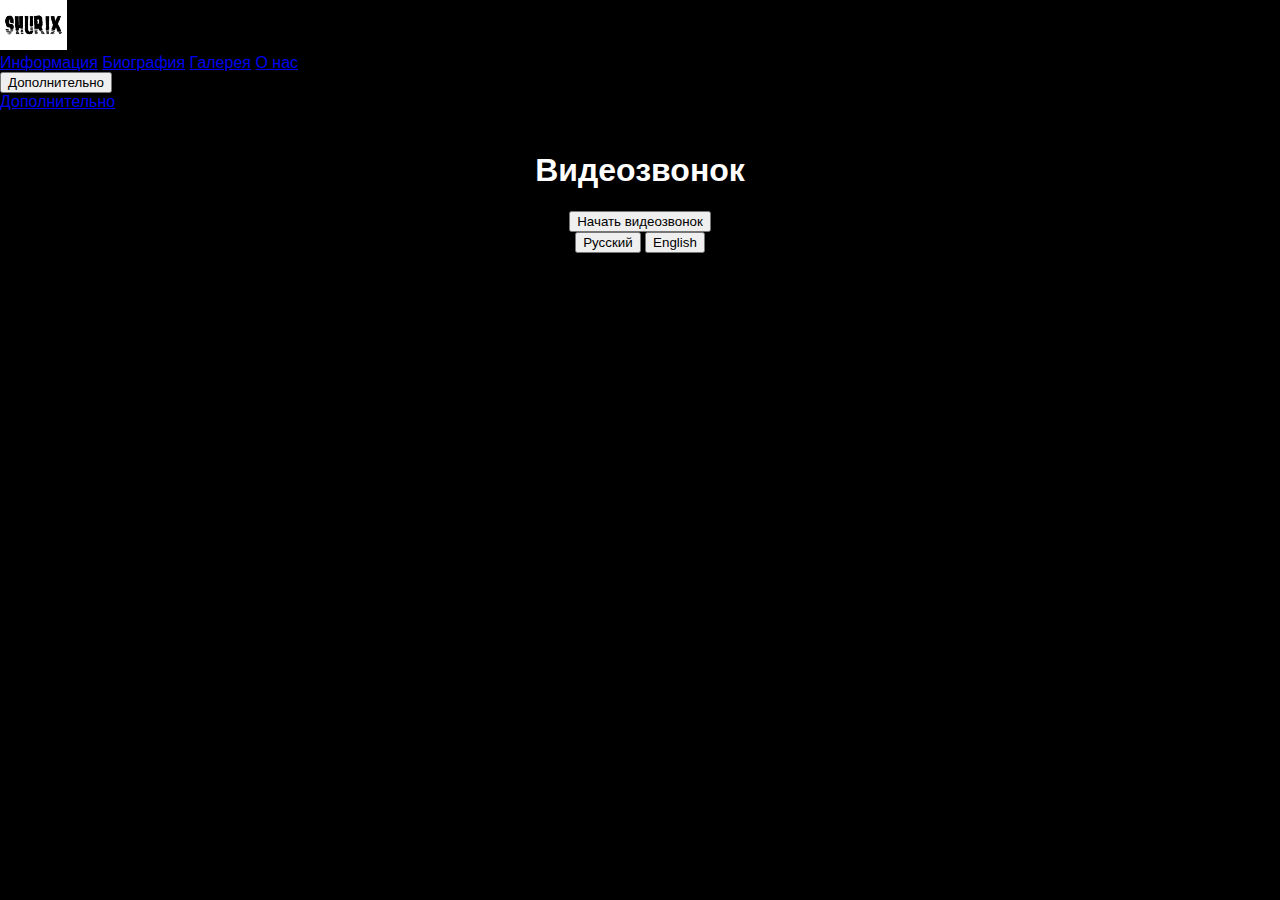
<file: videocall.html>
<!DOCTYPE html>
<html lang="ru">
<head>
    <meta charset="UTF-8">
    <meta name="viewport" content="width=device-width, initial-scale=1.0">
    <title>Видеозвонок</title>
    <link rel="stylesheet" href="style.css">
</head>
<body>
    <div class="header">
        <img src="logo.png" alt="Логотип" class="logo">
        <div class="nav">
            <a href="index.html">Информация</a>
            <a href="biography.html">Биография</a>
            <a href="gallery.html">Галерея</a>
            <a href="about.html">О нас</a>
            <div class="dropdown">
                <button class="dropbtn">Дополнительно</button>
                <div class="dropdown-content">
                    <a href="extra.html">Дополнительно</a>
                </div>
            </div>
        </div>
    </div>
    <div class="content">
        <h1>Видеозвонок</h1>
        <button id="start-video-call">Начать видеозвонок</button>
        <video id="video" autoplay style="display:none;"></video>
        <div class="language-switch">
            <button onclick="setLanguage('ru')">Русский</button>
            <button onclick="setLanguage('en')">English</button>
        </div>
    </div>
    <script src="script.js"></script>
    <script>
        document.getElementById('start-video-call').addEventListener('click', function() {
            const video = document.getElementById('video');
            video.style.display = 'block'; // Показываем видео
            navigator.mediaDevices.getUserMedia({ video: true })
                .then(stream => {
                    video.srcObject = stream;
                })
                .catch(error => {
                    console.error('Ошибка доступа к камере:', error);
                });
        });
    </script>
</body>
</html>
</file>
<file: style.css>
/* Основные стили для интерфейса */
body {
    margin: 0;
    font-family: Arial, sans-serif;
    background-color: #000;
    color: #fff;
}

/* Заголовок */
header {
    background-color: #fff;
    color: #000;
    padding: 20px;
    display: flex;
    justify-content: space-between;
    align-items: center;
}

.logo {
    height: 50px;
}

/* Навигация */
nav {
    background-color: #000;
    padding: 15px;
    text-align: center;
}

nav ul {
    list-style-type: none;
    padding: 0;
}

nav ul li {
    display: inline;
    margin: 0 15px;
}

nav ul li a {
    color: #fff;
    text-decoration: none;
    font-size: 18px;
}

/* Контент */
.content {
    padding: 20px;
    text-align: center;
}

/* Футер */
footer {
    text-align: center;
    padding: 10px;
    background-color: #000;
    color: #fff;
    position: fixed;
    width: 100%;
    bottom: 0;
}

/* Переключатель языка */
#language-switcher {
    background-color: #fff;
    color: #000;
    border: 1px solid #000;
    padding: 5px;
    font-size: 16px;
}
</file>
<file: interface.css>
/* Основные стили сайта */

/* Шапка */
header {
    background-color: white;
    height: 100px; /* Высота для шапки, можно подкорректировать */
    display: flex;
    justify-content: space-between;
    align-items: center;
    padding: 0 20px;
    border-bottom: 2px solid black;
}

header img {
    max-height: 80px; /* Уменьшаем логотип, чтобы он вписывался в шапку */
}

#language-switcher {
    font-size: 18px;
    border: none;
    background-color: white;
    color: black;
    cursor: pointer;
}

/* Навигация */
nav ul {
    list-style: none;
    display: flex;
    gap: 15px;
}

nav li {
    font-size: 20px;
    color: black;
    cursor: pointer;
}

/* Общий фон */
body {
    font-family: Arial, sans-serif;
    margin: 0;
    padding: 0;
    background-color: #f9f9f9;
}

/* Нижняя часть (фон черный) */
footer {
    background-color: black;
    color: white;
    padding: 20px;
    text-align: center;
}

/* Стили для контента */
.content {
    padding: 20px;
}

/* Анимация для изображений в галерее */
.gallery img {
    width: 150px;
    height: 150px;
    margin: 10px;
    transition: transform 0.3s ease;
}

.gallery img:hover {
    transform: scale(1.1);
    border-radius: 10px;
}
</file>
